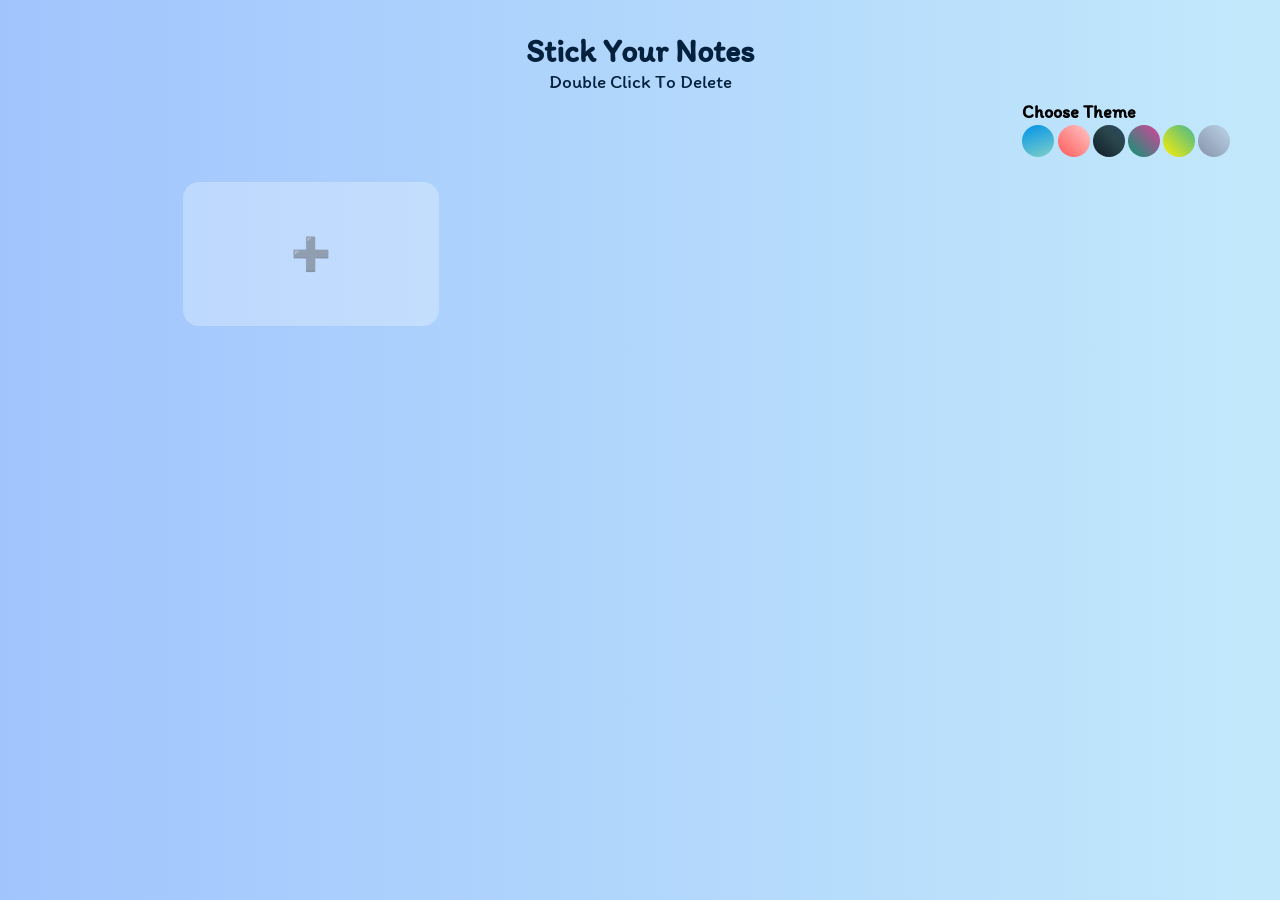
<file: 01. StickyNotes Local Storage/index.html>
<!DOCTYPE html>
<html lang="en">
<head>
    <meta charset="UTF-8">
    <meta http-equiv="X-UA-Compatible" content="IE=edge">
    <meta name="viewport" content="width=device-width, initial-scale=1.0">
    <link rel="stylesheet" href="./Style.css">
    <title>StickyNotes</title>
</head>
<body>
    <h1 class="heading">Stick Your Notes </h1>
    <p class="info">Double Click To <Span>Delete</Span></p>
    <h2 class="theme">Choose Theme</h2>
    <div class="colors">
    <button class="themebtn one" ></button>
    <button class="themebtn two" ></button>
    <button class="themebtn three" ></button>
    <button class="themebtn four" ></button>
    <button class="themebtn five" ></button>
    <button class="themebtn six" ></button>
</div>
    <div class="notes" id="note">
        <!-- <textarea  class="StikcyNotes" cols="30" rows="10" placeholder="Add Text"></textarea> -->
        <button id="btn" >&#10133</button>

        <script src="./script.js"></script>
    </div>
</body>
</html>
</file>
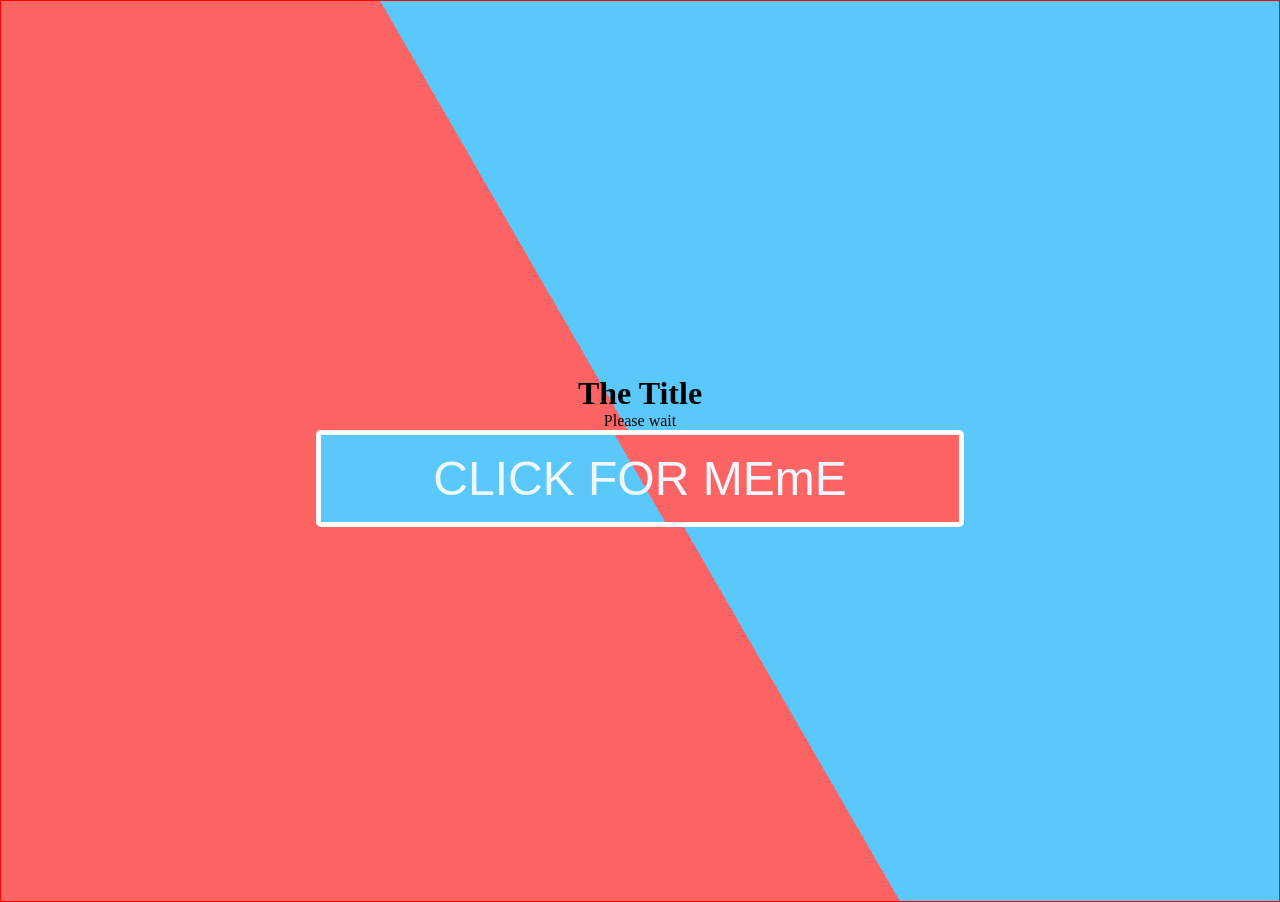
<file: 03. Meme Generator API/index.html>
<!DOCTYPE html>
<html lang="en">
  <head>
    <meta charset="UTF-8" />
    <meta http-equiv="X-UA-Compatible" content="IE=edge" />
    <meta name="viewport" content="width=device-width, initial-scale=1.0" />
    <title>MemeAPI</title>
    <link rel="stylesheet" href="style.css" />
    <script src="./index.js" defer></script>
  </head>
  <body>
    <main id="divCenter">
        <h1 id="title">The Title</h1>
      <p id="theImg" class="box">Please wait</p>
      <button id="btnLoad">CLICK FOR MEmE</button>
    </main>
  </body>
</html>
</file>
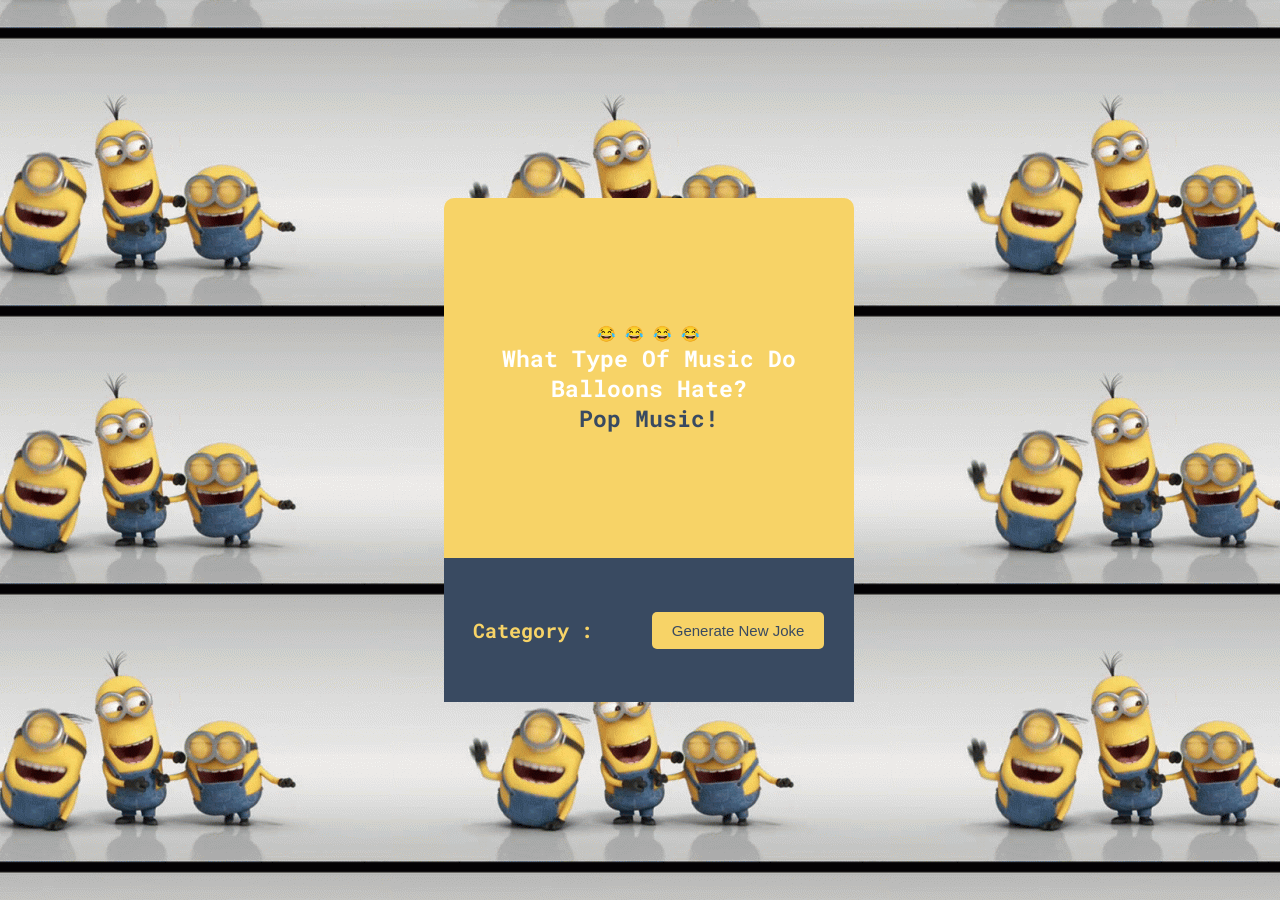
<file: 04. Joke Generator API/index.html>
<!DOCTYPE html>
<html lang="en">
  <head>
    <meta charset="UTF-8" />
    <meta http-equiv="X-UA-Compatible" content="IE=edge" />
    <meta name="viewport" content="width=device-width, initial-scale=1.0" />
    <title>Crypto Api</title>
    <link rel="stylesheet" href="./style.css" />
    <script src="./index.js" defer></script>
  </head>
  <body>
    <div id="main">
      
      <div id="card">

        <div id="innerCard">
            <p>	&#128514; 	&#128514; 	&#128514; 	&#128514;</p>
        </h2>
        <h2 id="joke">What type of music do balloons hate?</h2>
          <h2 id="punch">
            Pop music!
        </div>  
      </div>
      <div id="bottom">
        <h3 id="category">Category :</h3>
        <button id="btn">Generate New Joke</button>
      </div>
    </div>
  </body>
</html>
</file>
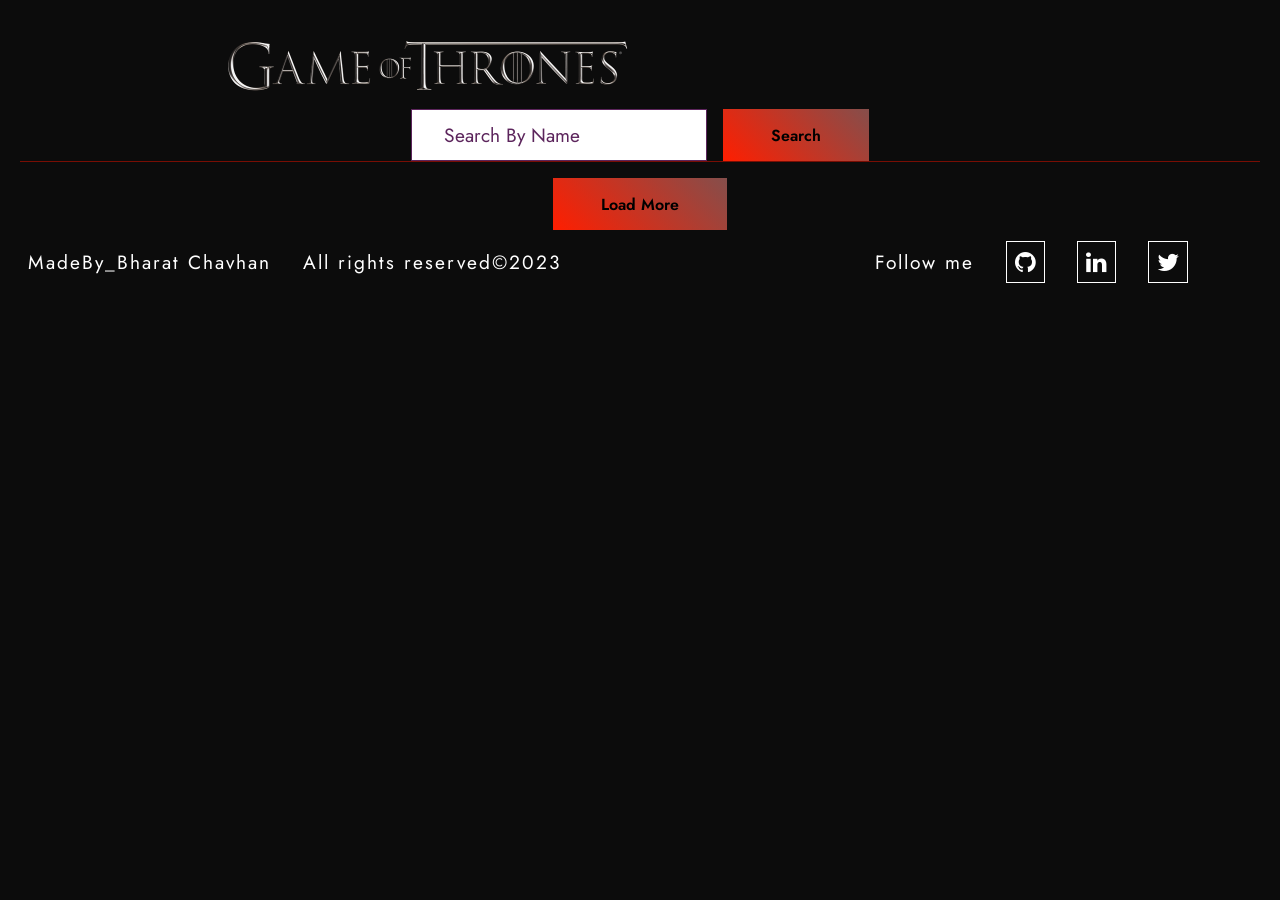
<file: 05. GameOfThrones/index.html>
<!DOCTYPE html>
<html lang="en">
  <head>
    <meta charset="UTF-8" />
    <meta http-equiv="X-UA-Compatible" content="IE=edge" />
    <meta name="viewport" content="width=device-width, initial-scale=1.0" />
    <link rel="stylesheet" href="./style.css" />
    <link
      rel="stylesheet"
      href="https://cdnjs.cloudflare.com/ajax/libs/font-awesome/4.7.0/css/font-awesome.css"
      integrity="sha512-5A8nwdMOWrSz20fDsjczgUidUBR8liPYU+WymTZP1lmY9G6Oc7HlZv156XqnsgNUzTyMefFTcsFH/tnJE/+xBg=="
      crossorigin="anonymous"
      referrerpolicy="no-referrer"
    />
    <title>GameOFThrones</title>
  </head>
  <body>
    <header id="header">
      <div id="logo"><img src="./Imgs/logogot.png" alt="" /></div>
      <div id="search">
        <input type="text" id="searchInput" placeholder="Search By Name" />
        <button id="btnSearch">Search</button>
      </div>
    </header>
    <main id="main">
      <div id="card">
      </div>
      <div class="btnNext">
        <button class="btnNextbtn">Load More</button>
      </div>
    </main>
    <footer class="footer">
      <div class="letf">
        <p>MadeBy_Bharat Chavhan</p>
        <p>All rights reserved&#169;2023</p>
      </div>
      <div class="right">
        <p>Follow me</p>
        <a href="https://github.com/iambharatchavhan">
          <i
            aria-hidden="true"
            class="fa fa-github"
            data-toggle="tooltip"
            title="github"
          ></i>
        </a>

        <a href="https://www.linkedin.com/in/bharat-chavhan-563a881ba">
          <i
            aria-hidden="true"
            class="fa fa-linkedin"
            data-toggle="tooltip"
            title="linkedin"
          ></i>
        </a>
        <i
          aria-hidden="true"
          class="fa fa-twitter"
          data-toggle="tooltip"
          title="twitter"
        ></i>
      </div>
    </footer>
    <script src="./script.js"></script>
  </body>
</html>
</file>
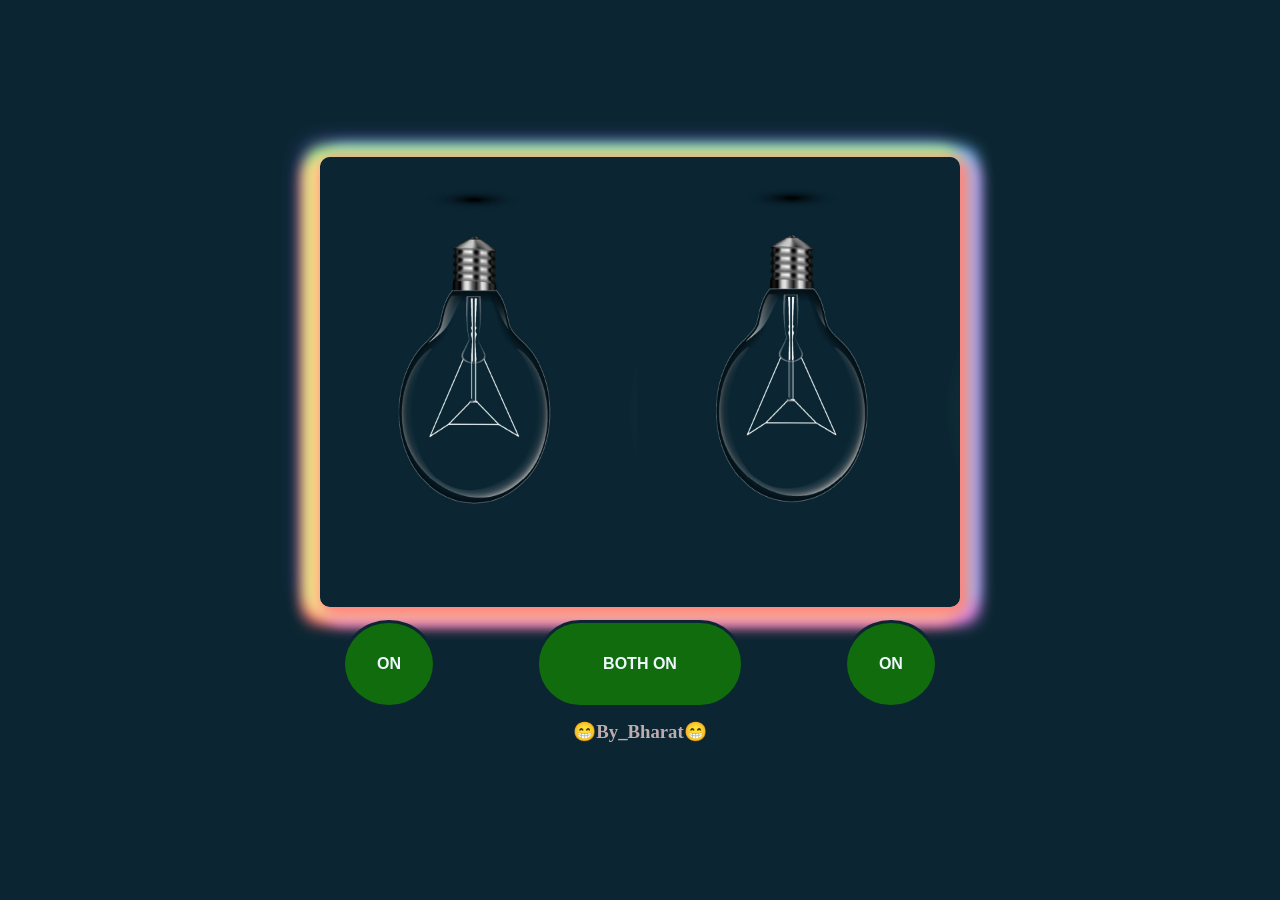
<file: 1. Bulb Project vJS/index.html>
<!DOCTYPE html>
<html lang="en">
<head>
    <meta charset="UTF-8">
    <meta http-equiv="X-UA-Compatible" content="IE=edge">
    <meta name="viewport" content="width=device-width, initial-scale=1.0">
    <link rel="stylesheet" href="./style.css">
    <title>DOM-project01</title>
</head>
<body>
    <div id="parentDiv">
        <img id="bulbImg" src="./imges/one-off.png" alt="">
    <div class="btns">
        <button id="btnBulbLeft"class="bulbs">ON</button>
        <button id="btnBulbCenter"class="bulbs">BOTH ON</button>
        <button id="btnBulbRight"class="bulbs">ON</button>
    </div>
    <div class="copy">
        <h3>&#128513;By_Bharat&#128513;</h3>
    </div>
    </div>
    

    <script src="./script.js"></script>
</body>
</html>
</file>
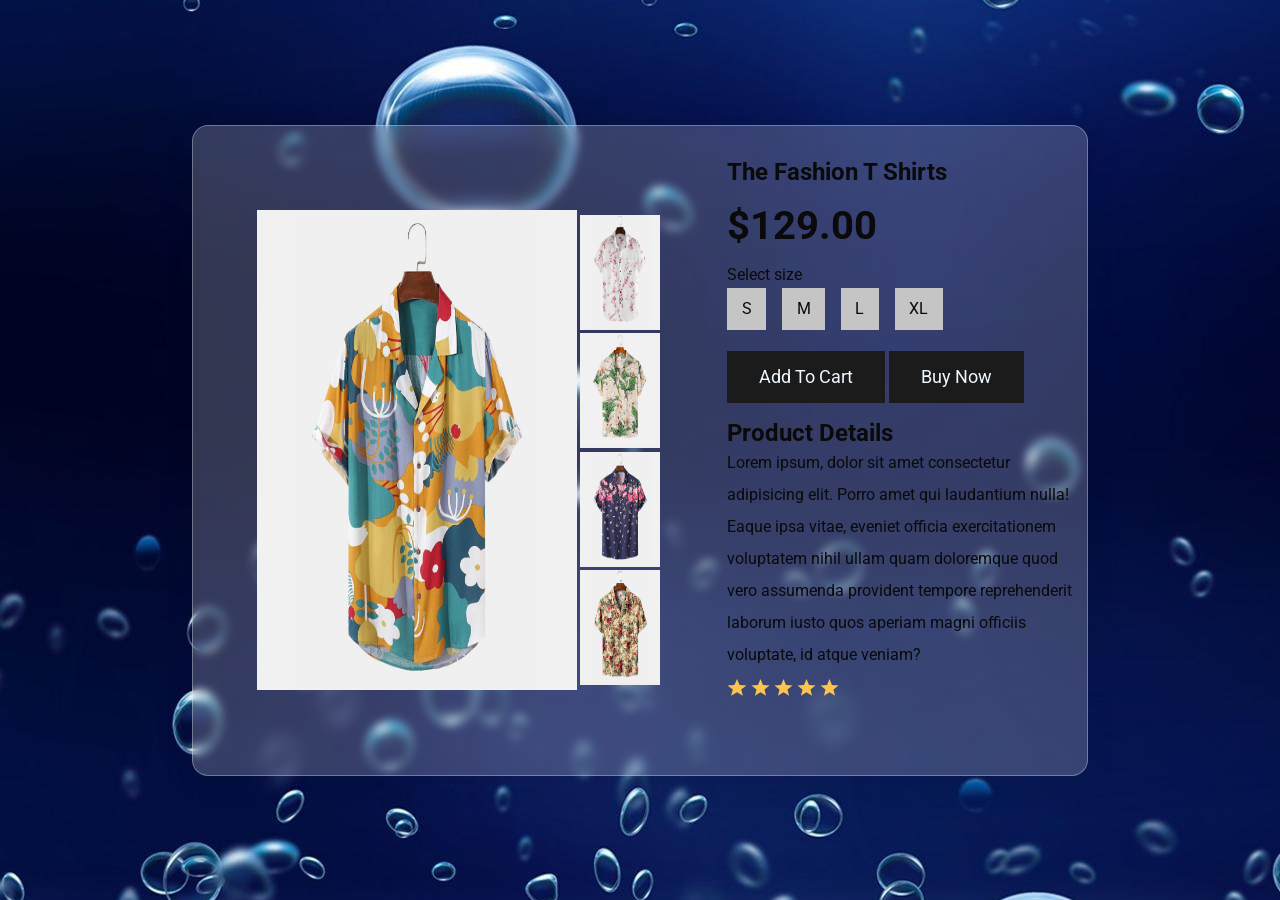
<file: 2. Product Catalogue vJS/index.html>
<!DOCTYPE html>
<html lang="en">
  <head>
    <meta charset="UTF-8" />
    <meta http-equiv="X-UA-Compatible" content="IE=edge" />
    <meta name="viewport" content="width=device-width, initial-scale=1.0" />
    <link rel="stylesheet" href="./style.css" />
    <title>DOM-project01</title>
  </head>
  <body>
    <div id="mainParent">
    <div class="parent" id="parent">
      <img id="mainImg" src="./imges/img-five.jpg" alt="model-img" />

      <div id="childs">
        <button id="btn-one" class="btn-img">
          <img src="./imges/img-one.jpg" alt="" />
        </button>
        <button id="btn-two" class="btn-img">
          <img src="./imges/img-two.jpg" alt="" />
        </button>
        <button id="btn-three" class="btn-img">
          <img src="./imges/img-three.jpg" alt="" />
        </button>
        <button id="btn-four" class="btn-img">
          <img src="./imges/img-four.jpg" alt="" />
        </button>
      </div>
      <div id="details">
        <h2 class="nameOfProduct">The Fashion T Shirts</h2>
        <p class="tokenPrise">$129.00</p>
        <p>Select size</p>
        <div class="size">
            <p><a href="#">S</a></p>
            <p><a href="#">M</a></p>
            <p><a href="#">L</a></p>
            <p><a href="#">XL</a></p>
        </div>
        <button class="cart">Add To Cart</button>
        <button class="cart">Buy Now</button>
        <h2 class="proDetails">Product Details</h2>
        <p id="proText">Lorem ipsum, dolor sit amet consectetur adipisicing elit. Porro amet qui laudantium nulla! Eaque ipsa vitae, eveniet officia exercitationem voluptatem nihil ullam quam doloremque quod vero assumenda provident tempore reprehenderit laborum iusto quos aperiam magni officiis voluptate, id atque veniam?</p>
        <div class="ratings">
            <img src="./imges/Star 1.svg" alt="">
         <img src="./imges/Star 1.svg" alt="">
         <img src="./imges/Star 1.svg" alt="">
         <img src="./imges/Star 1.svg" alt="">
         <img src="./imges/Star 1.svg" alt="">

        </div>

      </div>
      <div id="details-mobile">
        <h2 class="nameOfProduct">The Fashion T Shirts</h2>
        <p class="tokenPrise">$129.00</p>
        <p>Select size</p>
        <div class="size">
            <p><a href="#">S</a></p>
            <p><a href="#">M</a></p>
            <p><a href="#">L</a></p>
            <p><a href="#">XL</a></p>
        </div>
        <div id="btnMobiles">
        <button class="cart">Add To Cart</button>
        <button class="cart">Buy Now</button>
      </div>
    </div>
</div>
    <script src="./script.js"></script>
  </body>
</html>
</file>
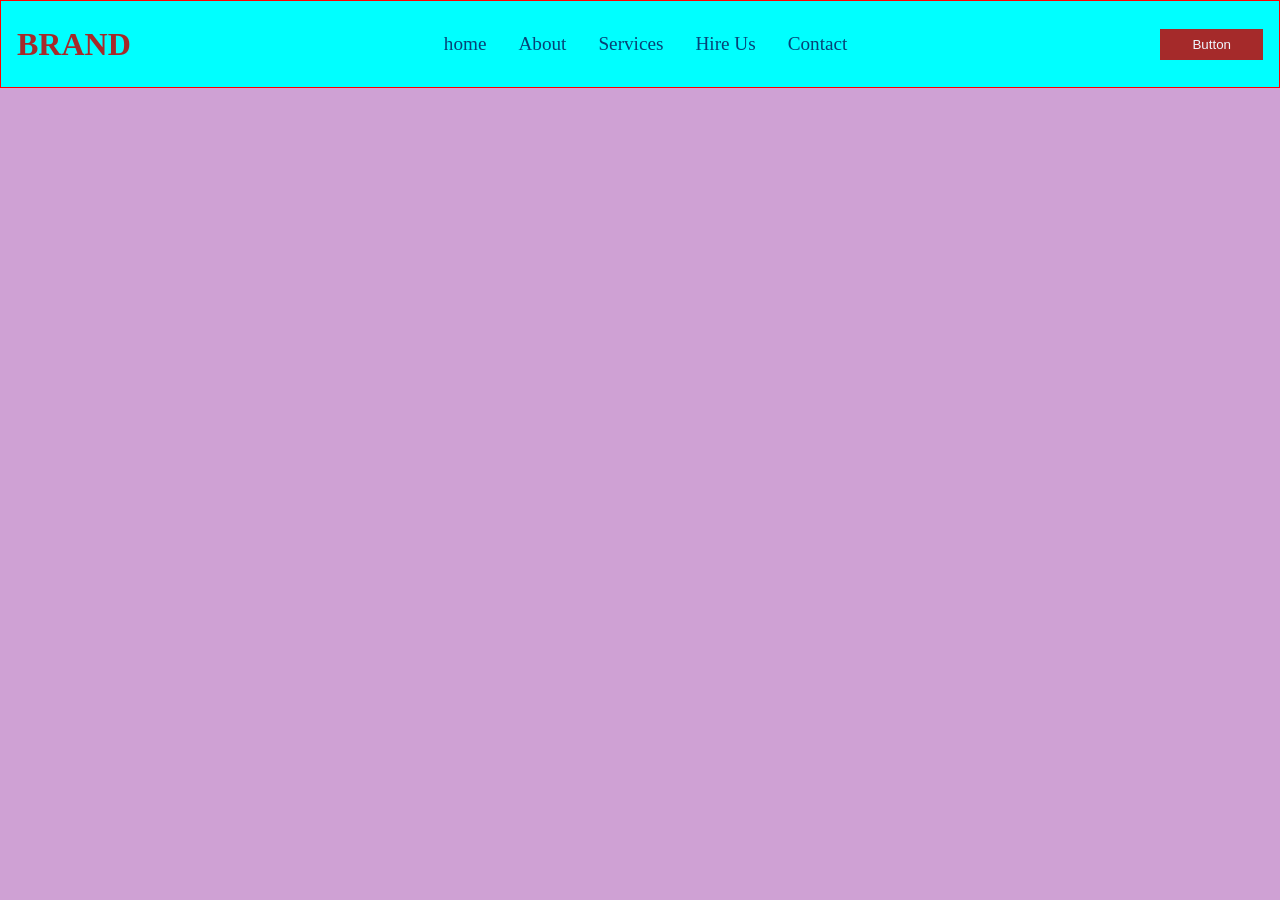
<file: htmlsCSSFlex/index.html>
<!DOCTYPE html>
<html lang="en">
<head>
    <meta charset="UTF-8">
    <meta http-equiv="X-UA-Compatible" content="IE=edge">
    <meta name="viewport" content="width=device-width, initial-scale=1.0">
    <link rel="stylesheet" href="./style.css">
    <title>navbar</title>
</head>
<body>
<header class="container">
  <div class="child1"><h1>BRAND</h1></div>
  <div class="child2">
    <ul>
      <li><a href="#">home</a></li>
      <li><a href="#">About</a></li>
      <li><a href="#">Services</a></li>
      <li><a href="#">Hire Us</a></li>
      <li><a href="#">Contact</a></li>
    </ul>
  </div>
  <div class="child3"><button class="btn">Button</button></div>
</header>
</body>
</html>
</file>
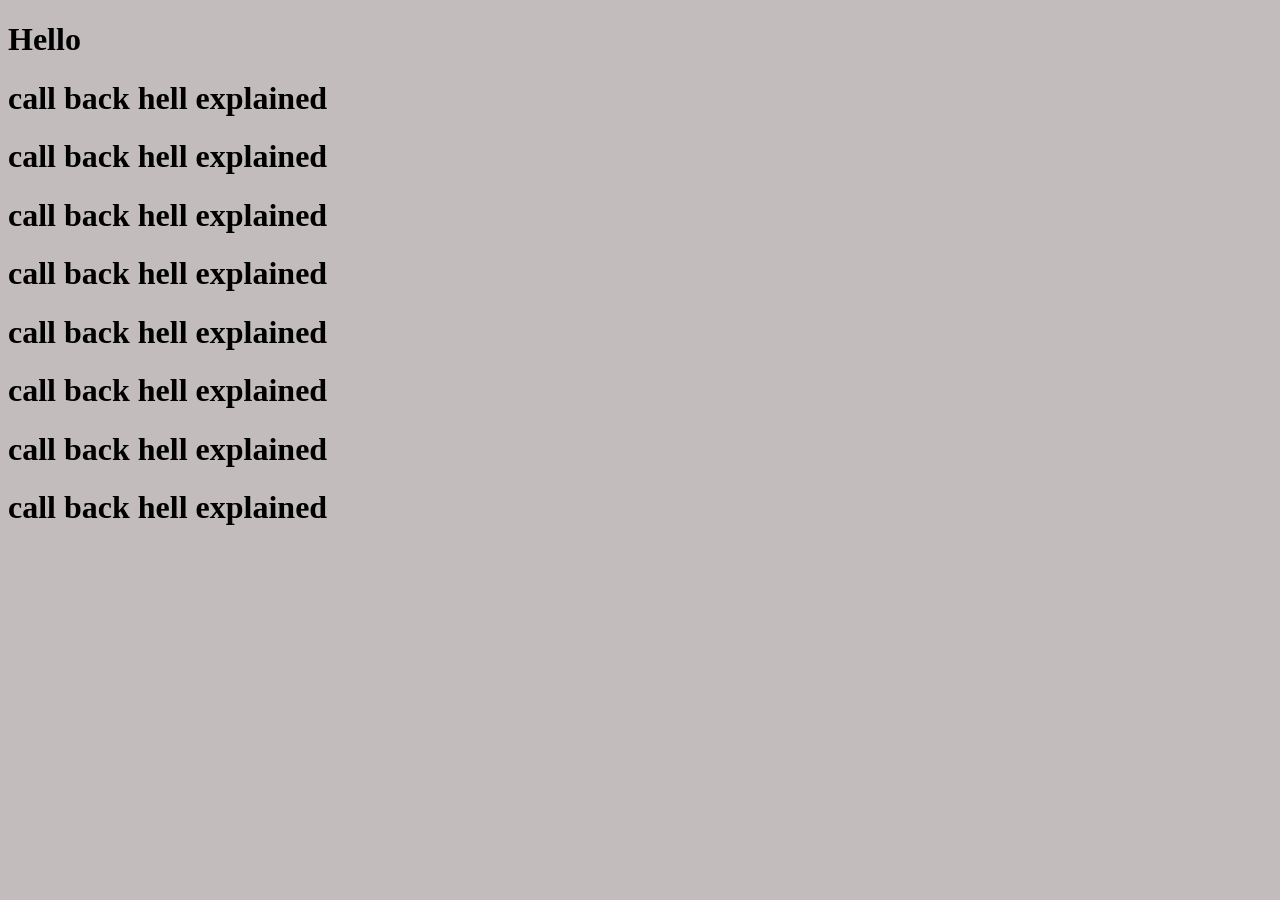
<file: 1.2Practice/callbackHell/index.html>
<!DOCTYPE html>
<html lang="en">
<head>
    <meta charset="UTF-8">
    <meta http-equiv="X-UA-Compatible" content="IE=edge">
    <meta name="viewport" content="width=device-width, initial-scale=1.0">
    <script src="./script.js" defer></script>
    <title>CallBackHell</title>
</head>
<body style="background: #c2bcbc;">
    <h1 id="heading1">Hello</h1>
    <h1 id="heading2">call back hell explained</h1>
    <h1 id="heading3">call back hell explained</h1>
    <h1 id="heading4">call back hell explained</h1>
    <h1 id="heading5">call back hell explained</h1>
    <h1 id="heading6">call back hell explained</h1>
    <h1 id="heading7">call back hell explained</h1>
    <h1 id="heading8">call back hell explained</h1>
    <h1 id="heading9">call back hell explained</h1>
</body>
</html>
</file>
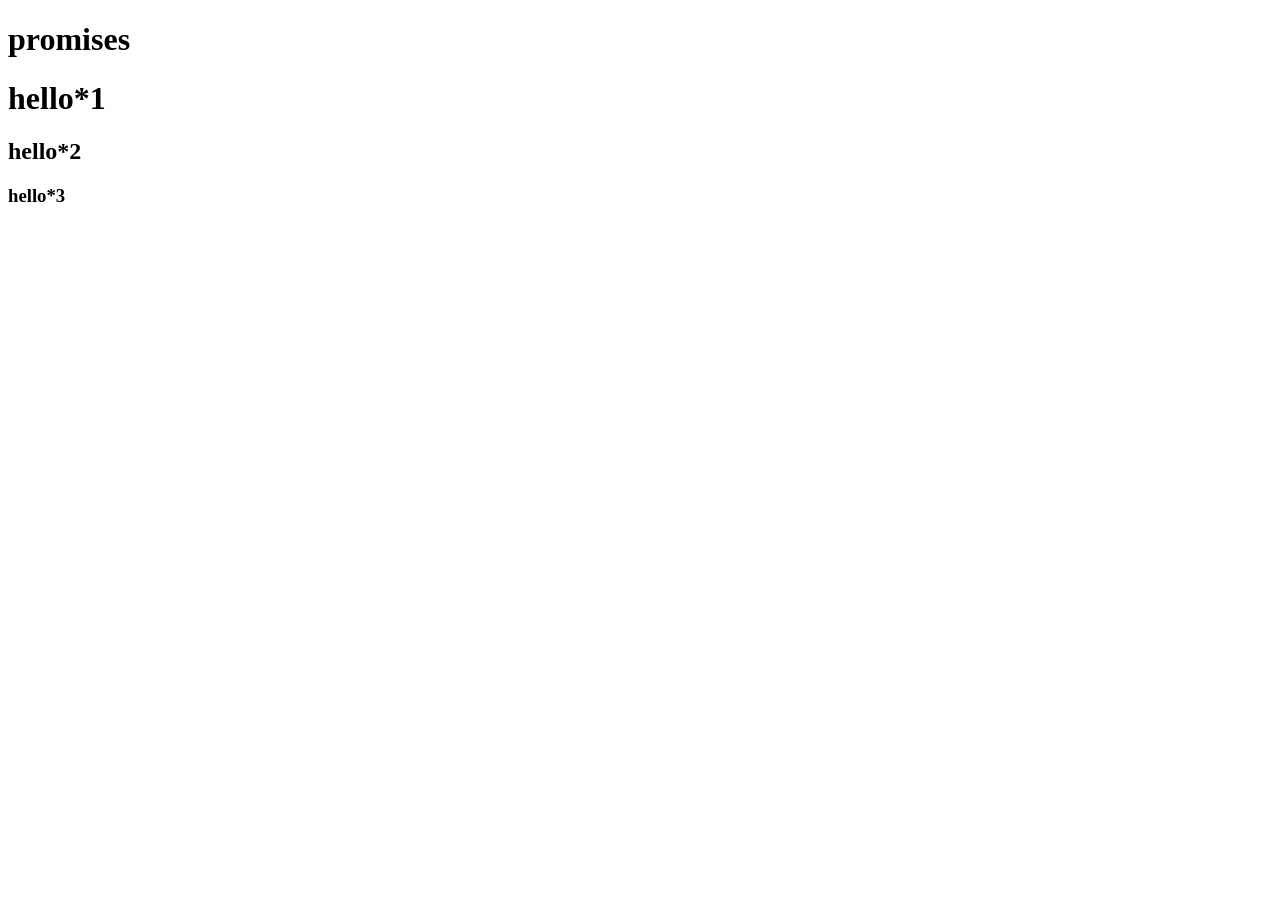
<file: 1.2Practice/Promises/index.html>
<!DOCTYPE html>
<html lang="en">
<head>
    <meta charset="UTF-8">
    <meta http-equiv="X-UA-Compatible" content="IE=edge">
    <meta name="viewport" content="width=device-width, initial-scale=1.0">
    <script src="./index.js"></script> 
    <script src="./index2.js"></script> 

    <title>promises</title>
</head>
<body>
     <h1>promises</h1>
     <h1>hello*1</h1>
     <h2>hello*2</h2>
     <h3>hello*3</h3>

</body>
</html>
</file>
<file: 01. StickyNotes Local Storage/Style.css>
@import url('https://fonts.googleapis.com/css2?family=Itim&family=Roboto:wght@300;500;700;900&display=swap');
* {
  margin: 0;
  padding: 0;
  box-sizing: border-box;
  font-family: 'Itim', cursive;
  /* font-family: 'Roboto', sans-serif; */
}
body {
  background-image: linear-gradient(to right, #a1c4fd 0%, #c2e9fb 100%);
  font-size: 20px;
  height: 100%;
}
.theme{
  font-size: 18px;
  text-align: right;
  padding-right: 9rem;
}
.colors{
  display: flex;
  justify-content: end;
  padding-right: 3rem;
}
.themebtn{
  margin: 0.1rem;
   padding: 1rem;
   border-radius: 50%;
   border: none;
   background-color: none;
   cursor: pointer;
   
}
.one{
  background-image: linear-gradient(160deg, #0093E9 0%, #80D0C7 100%);
  
}
.two{
  background-color: #85FFBD;
background-image: linear-gradient(45deg, #ff5858 0%, #ffc8c8 100%);

}
.three{

background-image: linear-gradient(45deg, #0e1c26 0%,#2a454b 60%, #294861 100%);

}
.four{

  background-image: linear-gradient(45deg, #099773 0%, #dc419b 100%);
  
  }
  .five{

    background-image: linear-gradient(45deg, #fcef04 0%, #43b692 100%);
    
    }
    .six{

      background-image: linear-gradient(45deg, #8693AB 0%, #BDD4E7 100%);
      
      }
  

.heading {
  padding-top: 2rem;
  text-align: center;
  font-size: 2rem;
  color: #03203c;
}
.info {
  font-size: 1.2rem;
  color: #03203c;
  text-align: center;
  padding-bottom: 0.5rem;
}
.notes {
  display: grid;
  grid-template-columns: repeat(auto-fill, 300px);
  justify-content: center;
  justify-items: center;
  align-items: center;
  gap: 1.8rem;
  padding: 1.5rem;
}
.StikcyNotes {
  padding: 1rem;
  border-radius: 1rem;
  resize: none;
  width: 16rem;
  height: 9rem;
  color: #03203c;
  border: none;
  font-size: 1rem;
  outline: none;
  /* From https://css.glass */
  background: rgba(255, 255, 255, 0.37);
  border-radius: 16px;
  backdrop-filter: blur(2.9px);
  -webkit-backdrop-filter: blur(2.9px);
  -webkit-box-shadow: -2px -2px 17px -4px rgba(0, 0, 0, 0.30);
  -moz-box-shadow: -2px -2px 17px -4px rgba(0, 0, 0, 0.30);
  box-shadow: -2px -2px 17px -4px rgba(0, 0, 0, 0.30);
}
.StikcyNotes::placeholder{
    color: #676767;
    opacity: 60%;
}

.StikcyNotes:hover,.StikcyNotes:focus {
    -webkit-backdrop-filter: blur(2.9px);
    -webkit-box-shadow: -2px -2px 17px -4px rgba(0, 0, 0, 0.75);
    -moz-box-shadow: -2px -2px 17px -4px rgba(0, 0, 0, 0.75);
    box-shadow: -2px -2px 17px -4px rgba(0, 0, 0, 0.75);
    transition: all 300ms ease;

}
#btn{
 
    border-radius: 1rem;
    resize: none;
    width: 16rem;
    height: 9rem;
    color: #03203c;
    border: none;
    font-size: 2rem;
    outline: none;
    border-color:rgba(255, 255,255,0.37);
    background-color:rgba(255, 255,255,0.27);
    color: rgba(0,0, 0,0.5);
    cursor: pointer;
}
#btn:hover{
    background-color:rgba(255, 255,255,0.55);
    color: rgba(0,0, 0,0.6);
    transition: all 300ms ease;

}
</file>
<file: 03. Meme Generator API/style.css>
* {
  margin: 0;
  padding: 0;
}
body {
  background: -webkit-linear-gradient(60deg, #ff6464 50%, #5ac8fa 50%);
  background: -o-linear-gradient(60deg, #ff6464 50%, #5ac8fa 50%);
  background: -moz-linear-gradient(60deg, #ff6464 50%, #5ac8fa 50%);
  background: linear-gradient(60deg, #ff6464 50%, #5ac8fa 50%);
}

#divCenter {
  display: flex;
  flex-direction: column;
  justify-content: center;
  justify-items: center;
  align-items: center;
  border: 1px solid red;
  height: 100vh;
}
img {
  border: 5px solid #fff;
  border-radius: 5px;
  width: 40rem;
  height: 30rem;
}

#btnLoad {
  padding: 1rem 7rem;
  font-size: 3rem;
  border: 5px solid #fff;
  border-radius: 5px;

  color: aliceblue;
  background: -webkit-linear-gradient(60deg, #5ac8fa 50%, #ff6464 50%);
  background: -o-linear-gradient(60deg, #5ac8fa 50%, #ff6464 50%);
  background: -moz-linear-gradient(60deg, #5ac8fa 50%, #ff6464 50%);
  background: linear-gradient(60deg, #5ac8fa 50%, #ff6464 50%);
}

@media screen and (max-width: 840px){
    img {
        /* border: 5px solid #fff; */
        /* border-radius: 5px; */
        width: 20rem;
        height: 20rem;
      }
      #btnLoad{
        font-size: 2rem;
        padding:0.3rem 1rem;
      }
      

}
</file>
<file: 04. Joke Generator API/style.css>
@import url('https://fonts.googleapis.com/css2?family=Roboto+Mono:wght@300;400;700&display=swap');
* {
    margin: 0;
    padding: 0;
    box-sizing: border-box;
    outline: none;
    border: none;
    text-decoration: none;
    text-transform: capitalize;
    transition: 0.2s linear;

  }
  
  html {
    overflow-x: hidden;
    scroll-behavior: smooth;
    scroll-padding-top: 6m;
    font-size: 62.5%;
  }
  body{
 background-image: url('./minions-laughing-rofl.gif');
background-position: center;
    font-family: 'Roboto Mono', monospace;
    min-height: 100vh;
    /* border: 1px solid red; */
    display: flex;
    justify-content: center;
    align-items: center;
  }
  #main{
    /* border: 1px solid blue; */
    max-width:40vw;
    height:80vh;
    display: flex;
    flex-direction: column;
    justify-content: center;
    justify-items: center;
    text-align: center;

  }
#card {
    width: 80%;
    height: 50%;
    display: flex;
    flex-direction: column;
    justify-content: center;
    margin-left: 6rem;
    background-color: #F7D367;

    border-radius: 1rem 1rem 0 0;
    color:#fff;
    font-size: 1.5rem;
    padding: 1rem;
}

#bottom{
    width: 80%;
    height: 20%;
    margin-left: 6rem;
    display: flex;
    justify-content:space-around;
    align-items: center;
    background-color: #394A61;
    color: #F7D367;

}
#category {
    font-size: 2rem;
    color: #F7D367;
}
#btn{
    padding: 1rem 2rem;
    background-color: #F7D367;
    color: #394A61;
    font-size: 1.5rem;
    border-radius: 0.5rem;
    cursor: pointer;

}
#btn:hover{
    transform: scaleX(1.1);
    transition: transform 330ms ease-in-out;
}
#punch {
    color: #394A61;
}
@media screen and (max-width: 768px) {
  
    #main{
        /* border: 1px solid blue; */
        width: 100vw;
        /* border: 1px solid red; */
        margin-left: -23rem;
        font-size: 1rem;
    
      }
      #card {
        width: 100vw;
        margin: 0;
        font-size: 1rem;
      }
      #bottom{
        width: 100vw;
        margin: 0rem;
      }
    #btn{
        padding:0.9rem 1rem;
        font-size:1.4rem;  
    }
    #category{
        font-size:1.5rem;
    }
}
</file>
<file: 05. GameOfThrones/style.css>
@import url('https://fonts.googleapis.com/css2?family=Jost:wght@300;400;500;600;700;800;900&display=swap');

* {
  box-sizing: border-box;
  margin: 0px;
  padding: 0px;
  font-family: 'Jost', sans-serif;
}

body {
  padding: 60px 20px;
  color: rgb(211, 211, 211);
  background: rgb(12, 12, 12);
}
#header{
  border-bottom: 1px solid rgb(121, 14, 4);
  margin-top: -2rem;
}

#logo > img {
  width: 50%;
}
#searchInput {
  padding: 0.7rem 2rem;
  /* border-radius: 1.5rem; */
  outline: none;
  border: none;
  font-size: 1.2rem;
  border: 1px solid #5c255c;
}
#searchInput::placeholder {
  font-size: 1.2rem;
  color: #5c255c;
}
#btnSearch, .btnNextbtn {
  padding: 0.9rem 3rem;
  border: none;
  font-size: 1rem;
  font-weight: 600;
  cursor: pointer;
  color: #000;
  background: linear-gradient(45deg, rgb(255, 30, 0) 0%, rgb(133, 78, 75) 100%);
  transition: all 0.2s ease-in;
}
#btnSearch:hover ,.btnNextbtn:hover {
  font-size: 1rem;
  color: #fff;
}
#search {
  display: flex;
  justify-content: center;
  align-items: center;
  gap: 1rem;
}

p {
  margin: 10px 0px;
  letter-spacing: 2px;
  color: #e94b3cff;
}
p span {
  color: #f0f8ff;
}
#card {
  display: flex;
  flex-wrap: wrap;
  justify-content: center;
}

.flex-container-cards {
  filter: drop-shadow(rgb(255, 100, 0) 0px 0px 1px);
  display: flex;
  flex-wrap: wrap;
  justify-content: center;
  align-items: center;
  margin: 2rem;
}

.flex-container-cards .card {
  background: linear-gradient(
    240deg,
    rgba(0, 0, 0, 1) 0%,
    rgba(36, 36, 36, 1) 100%
  );
  width: 300px;
  -webkit-clip-path: polygon(
    0 0,
    200px 0,
    210px 10px,
    280px 10px,
    290px 0,
    100% 0,
    100% 150px,
    290px 160px,
    290px 300px,
    100% 310px,
    100% calc(100% - 30px),
    calc(100% - 30px) 100%,
    0 100%,
    0 400px,
    10px 390px,
    10px 100px,
    0 90px
  );
  clip-path: polygon(
    0 0,
    200px 0,
    210px 10px,
    280px 10px,
    290px 0,
    100% 0,
    100% 150px,
    290px 160px,
    290px 300px,
    100% 310px,
    100% calc(100% - 30px),
    calc(100% - 30px) 100%,
    0 100%,
    0 400px,
    10px 390px,
    10px 100px,
    0 90px
  );
  transition: all 0.2s linear;
  filter: drop-shadow(rgb(133, 78, 75) 0px 0px 10px);
}
.flex-container-cards .card:hover {
  transform: scale(1.1);
}
.flex-container-cards .card .card-img-shadow {
  filter: drop-shadow(rgb(133, 78, 75) 0px 0px 10px);
}
.flex-container-cards .card .card-img-shadow img {
  width: 100%;
  height: 220px;
  object-fit: center;
  margin-bottom: 30px;
  -webkit-clip-path: polygon(
    0 0,
    100% 0,
    100% 100%,
    30px 100%,
    0 calc(100% - 30px)
  );
  clip-path: polygon(0 0, 100% 0, 100% 100%, 30px 100%, 0 calc(100% - 30px));
}
.flex-container-cards .card .card-content {
  margin: 0px 30px;
}
.flex-container-cards .card h2 {
  color: #999999;
  text-align: center;
}
.flex-container-cards .card .button-shadow {
  filter: drop-shadow(rgb(255, 64, 0) 0px 0px 5px);
  transition: all 0.2s ease-in;
}
.flex-container-cards .card .button-shadow:hover {
  filter: drop-shadow(rgb(255, 64, 0) 0px 0px 10px);
}
.flex-container-cards .card .button-shadow .card-button {
  text-align: center;
  margin: 20px 0px;
  padding: 10px 0px;
  background: linear-gradient(45deg, rgb(255, 30, 0) 0%, rgb(133, 78, 75) 100%);
  -webkit-clip-path: polygon(
    0 0,
    100% 0%,
    100% calc(100% - 15px),
    calc(100% - 15px) 100%,
    0 100%
  );
  clip-path: polygon(
    0 0,
    100% 0%,
    100% calc(100% - 15px),
    calc(100% - 15px) 100%,
    0 100%
  );
  color: black;
  font-weight: 600;
  transition: all 0.2s ease-in;
}
.flex-container-cards .card .button-shadow .card-button:hover {
  color: white;
}

#header {
  /* background-color: #fff; */
  display: flex;
  flex-wrap: wrap;
  justify-content: space-around;
  align-items: center;
  /* border: 1px solid red; */
  margin-bottom: 1rem;

}
.footer{
    /* border-top: 1px solid #e94b3cff; */
    display: flex;
    justify-content:space-between;
    padding: 0.5rem;
    cursor: pointer;
  
}
.footer p{
    color: #fff;
}
.letf, .right{
    display: flex;
    justify-content: center;
    align-items: center;
    font-size: 1.2rem;
    gap: 2rem;
}
.right{
   margin-right:4rem;
}
.right i {
    border: 1px solid #fff;
    padding: 0.5rem;
    font-size: 1.5rem;
    color: #fff;
}
.btnNext{
  /* border: 1px solid red; */
  display: flex;
  justify-content: center;

}
#backBtn{
  padding: 0.3rem 2rem;
  font: 1.2rem;
  font-weight: 700;
  border: none;
  background-color: #d50a0a;
  color: #fff;
  border-radius: .2rem;
  margin-left: -10rem;

}
.card-content h2:nth-child(2){
  position: absolute;
  color:#282727 ;
}

@media (max-width: 780px) {
    #header{
        border: none;
    }
  #header img {
    width: 100%;
  }
  #search {
    flex-direction: column;
    justify-content: center;
    align-items: center;
  }
  .footer{
    flex-direction: column;
    font-size: 0.5rem;
    text-align: center;
    /* border: 1px solid red; */
  }
  .letf{
    text-align: center;
  }
  .right{
    margin: 0;
  }
  .right i {
    font-size: 1rem;
  }


}
</file>
<file: 1. Bulb Project vJS/style.css>
*{
    margin: 0;
    padding: 0;
    box-sizing: border-box;
}
#parentDiv{
    width: 100vw;
    height: 100vh;
    display: flex;
    flex-direction: column;
    justify-content: center; 
    align-items: center;
    background-color: #0B2632;
}
#parentDiv>#bulbImg{
    width:50%;
    height: 50%;
    -webkit-box-shadow: 5px 5px 15px 5px #FF8080, -9px 5px 15px 5px #FFE488, -7px -5px 15px 5px #8CFF85, 12px -5px 15px 5px #80C7FF, 12px 10px 15px 7px #E488FF, -10px 10px 15px 7px #FF616B, -10px -7px 27px 1px #8E5CFF, 5px 5px 15px 5px rgba(0,0,0,0); 
    box-shadow: 5px 5px 15px 5px #FF8080, -9px 5px 15px 5px #FFE488, -7px -5px 15px 5px #8CFF85, 12px -5px 15px 5px #80C7FF, 12px 10px 15px 7px #E488FF, -10px 10px 15px 7px #FF616B, -10px -7px 27px 1px #8E5CFF, 5px 5px 15px 5px rgba(0,0,0,0);
    border-radius: 10px;
}

.bulbs{
    padding:2rem;
    border-radius: 50%;
    border: 3px solid #0B2632;
    background-color: #116c0e;
    color: #f0f8ff;
    font-size: 1rem;
    font-weight: 700;
    margin:0.8rem 3rem;
    cursor: pointer;
}
#btnBulbCenter{
    padding:2rem 4rem;
    border-radius:3rem;
}
.copy{
    color: #bfadae;
}


@media (max-width: 600px) {
   #parentDiv>#bulbImg{
    width: 90%;
   }
.btns{
    display: flex;
    flex-wrap: wrap;
}
.bulbs{
    padding:1rem;
    margin: 0;
    margin-top: 1rem;
    margin-bottom: 1rem;
}
#btnBulbCenter{
    padding:1rem 2rem;
    border-radius:3rem;
}

}
</file>
<file: 2. Product Catalogue vJS/style.css>
@import url('https://fonts.googleapis.com/css2?family=Roboto:wght@300;500;700;900&display=swap');


* {
  margin: 0;
  padding: 0;
  box-sizing: border-box;
  font-family: 'Roboto', sans-serif;
  color: #0a0a0a;
}

#mainParent{
    width: 100vw;
    height: 100vh;
    display: flex;
    justify-content: center;
    justify-items: center;
    align-items: center;
    background-image: url("./imges/bg.jpg");

}
#parent {
  width: 70vw;
  display: flex;
  justify-content: flex-start;
  align-items: center;
  justify-items: center;
  border: 2px solid red;
  padding:2rem 0;
  /* From https://css.glass */
background: rgba(255, 255, 255, 0.2);
border-radius: 16px;
box-shadow: 0 4px 30px rgba(0, 0, 0, 0.1);
backdrop-filter: blur(5px);
-webkit-backdrop-filter: blur(5px);
border: 1px solid rgba(255, 255, 255, 0.3);
}
#parent>img {
  width: 20rem;
  height:30rem;
  margin-left:4rem;
}
#parent img:hover{
    transform: scale(1.1);
    transition: transform 330ms ease-in-out;
}
#childs {
  display: flex;
  flex-direction: column;
  justify-content: center;
  align-items: center;
}
#childs img {
  width: 6em;
  height: 7rem;
}
.btn-img{
   border: none;
   margin:0.1rem 0.2rem;
 
}
#details{

    width:40vw;
    height:65vh;
    margin-left:4rem;
    }
.tokenPrise{
   font-size: 2.5rem;
   font-weight: 700;
   margin:1rem 0;
}
.size{

    display: flex;
    margin: 1rem 0;
    margin-left:-1rem;
}
.size a{
    text-decoration: none;
    margin-left: 1rem;
    background-color: #c5c5c5;
    padding: 0.7rem 0.9rem;

}
.cart{
    padding:1rem 2rem;
    font-size:1.1rem;
    border: none;
    background-color:#1B1B1B;
    margin: 1rem 0;
    color: #f0f8ff;
}


#proText{
    line-height: 2rem;
}
.ratings img{
    width:1.2rem;
    margin-top:0.5rem;
}
#details-mobile{
  display: none;
}

@media (max-width: 600px) {

  #mainParent{
   
    background-size: 100% 100%;
    width: 100vw;
    display: flex;
    justify-content: center;
    justify-items: center;
    align-items: center;
    background-image: linear-gradient(
  45deg,
  hsl(0deg 0% 100%) 0%,
  hsl(245deg 100% 97%) 11%,
  hsl(243deg 100% 93%) 22%,
  hsl(242deg 100% 90%) 33%,
  hsl(241deg 100% 87%) 44%,
  hsl(239deg 100% 84%) 56%,
  hsl(237deg 100% 80%) 67%,
  hsl(234deg 100% 76%) 78%,
  hsl(231deg 100% 71%) 89%,
  hsl(227deg 100% 65%) 100%
);

  }
  #parent {
    /* position: relative; */
    width:95%; 
    display: flex;
    flex-direction: column;
    justify-content: center;
    justify-items: center;
    align-items: center;
background: rgba(255, 255, 255, 0.1);
border-radius: 16px;
box-shadow: 0 4px 30px rgba(0, 0, 0, 0.1);
backdrop-filter: blur(5px);
-webkit-backdrop-filter: blur(5px);
border: 1px solid rgba(255, 255, 255, 0.3);
    
  }
  #parent>img {
    /* position: absolute; */
  
    width: 18rem;
    height:20rem;
    margin: 0;

  }

#childs{
  display: flex;
  flex-direction: row;

}
#childs img {
  width: 6em;
  height: 5rem;
}
#details{
  display: none;
}
.nameOfProduct{
  margin-top: 0.2rem;
}
p{
  color: #070707;
}

.size a{
  color: #ffffff;
  background-color: #1B1B1B;
}
#details-mobile{
  display: block;
  display: flex;
  flex-direction: column;
  justify-content: center;
  align-items: center;

}
.tokenPrise{
  margin: 0;
  font-size:30px;
  color: #0a0a0a;
}
.cart {
  padding: 0.8rem 1.5rem;
}

}
</file>
<file: htmlsCSSFlex/style.css>
*{
    margin: 0;
    padding: 0;
    box-sizing: border-box;
}
body{
    background-color: #cfa1d4;
   
}
.container{
    border: 1px solid red;
    display: flex;
    justify-content: space-between;
    align-items: center;
    padding: 1rem;
    background-color: aqua;
}


.child1{
    font-size: 1rem;
    color: brown;
}
.child2 ul{
   display: flex;
   list-style-type: none;
}
.child2 ul li{
    padding: 1rem;
    font-size: 1.2rem;
}
.child2 ul li a{
    text-decoration: none;
    color: rgb(6, 66, 118);
}
.child3 .btn{
    padding: .5rem 2rem;
    background:none;
    border: none;
    background-color: brown;
    color: aliceblue;
    cursor: pointer;
}
</file>
